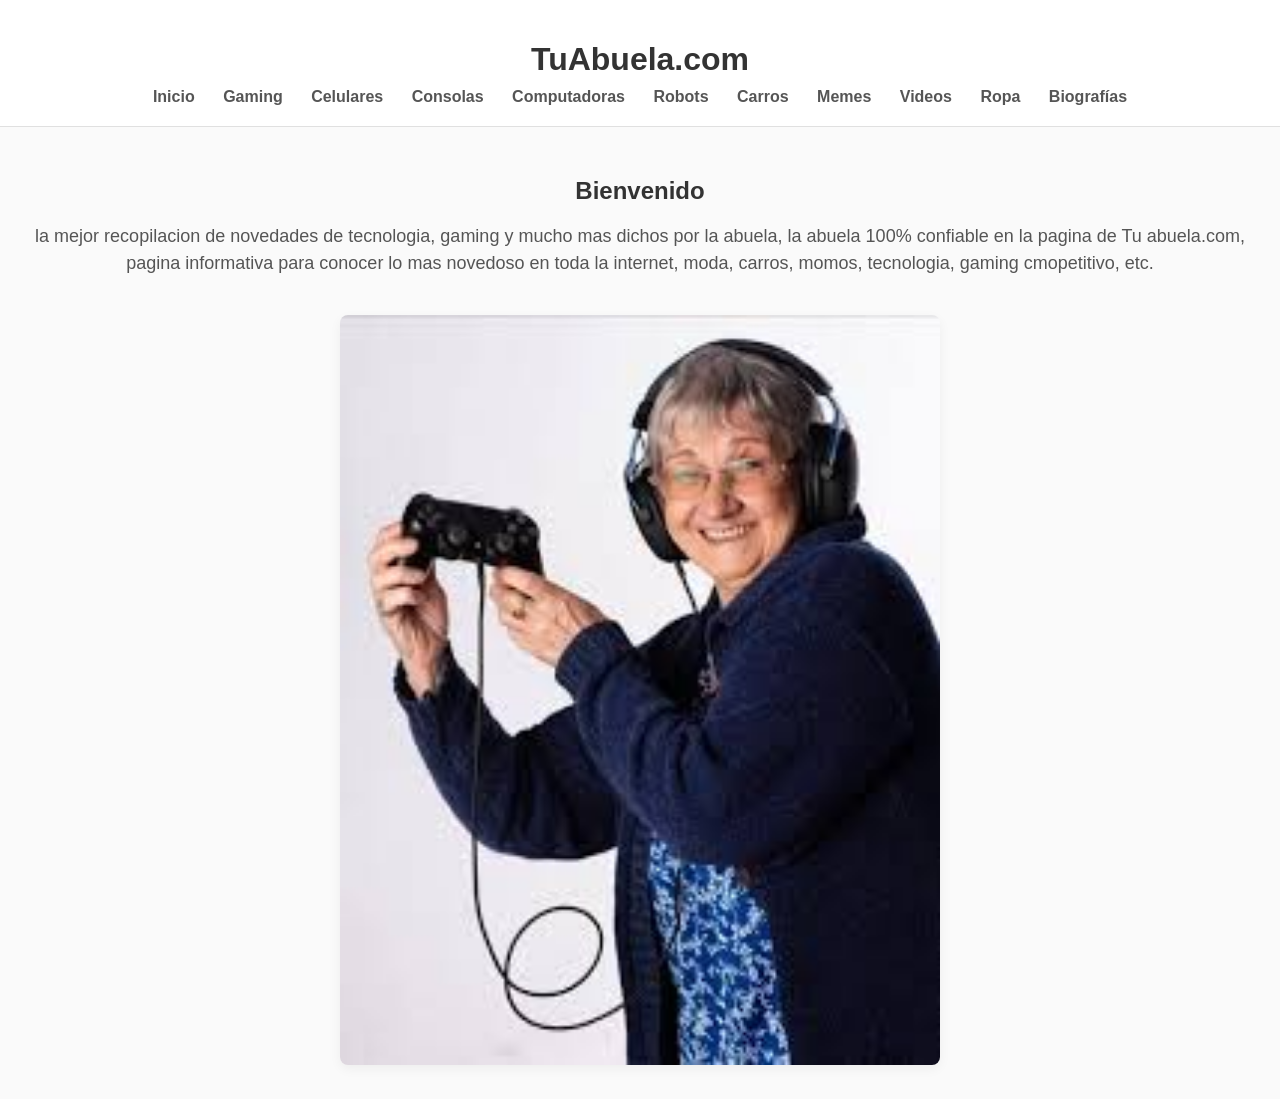
<file: index.html>
<!DOCTYPE html>
<html lang="es">
<head>
    <meta charset="UTF-8">
    <title>Inicio - TuAbuela.com</title>
    <link rel="stylesheet" href="estilos.css">
</head>
<body>
<header>
    <h1>TuAbuela.com</h1>
    <nav>
      <ul>
                <li><a href="index.html">Inicio</a></li>
                <li><a href="gaming.html">Gaming</a></li>
                <li><a href="celulares.html">Celulares</a></li>
                <li><a href="consolas.html">Consolas</a></li>
                <li><a href="computadoras.html">Computadoras</a></li>
                <li><a href="robots.html">Robots</a></li>
                <li><a href="carros.html">Carros</a></li>
                <li><a href="memes.html">Memes</a></li>
                <li><a href="videos.html">Videos</a></li>
                <li><a href="ropa.html">Ropa</a></li>
                <li><a href="biografias.html">Biografías</a></li>
            </ul>
    </nav>
</header>
<main>
    <h2>Bienvenido</h2>
    <p>la mejor recopilacion de novedades de tecnologia, gaming y mucho mas dichos por la abuela, la abuela 100% confiable en la pagina de Tu abuela.com, pagina informativa para conocer lo mas novedoso en toda la internet, moda, carros, momos, tecnologia, gaming cmopetitivo, etc.</p>
    <img src="img/banner.jpg" alt="Tecnología general">
</main>
</body>
</html>
</file>
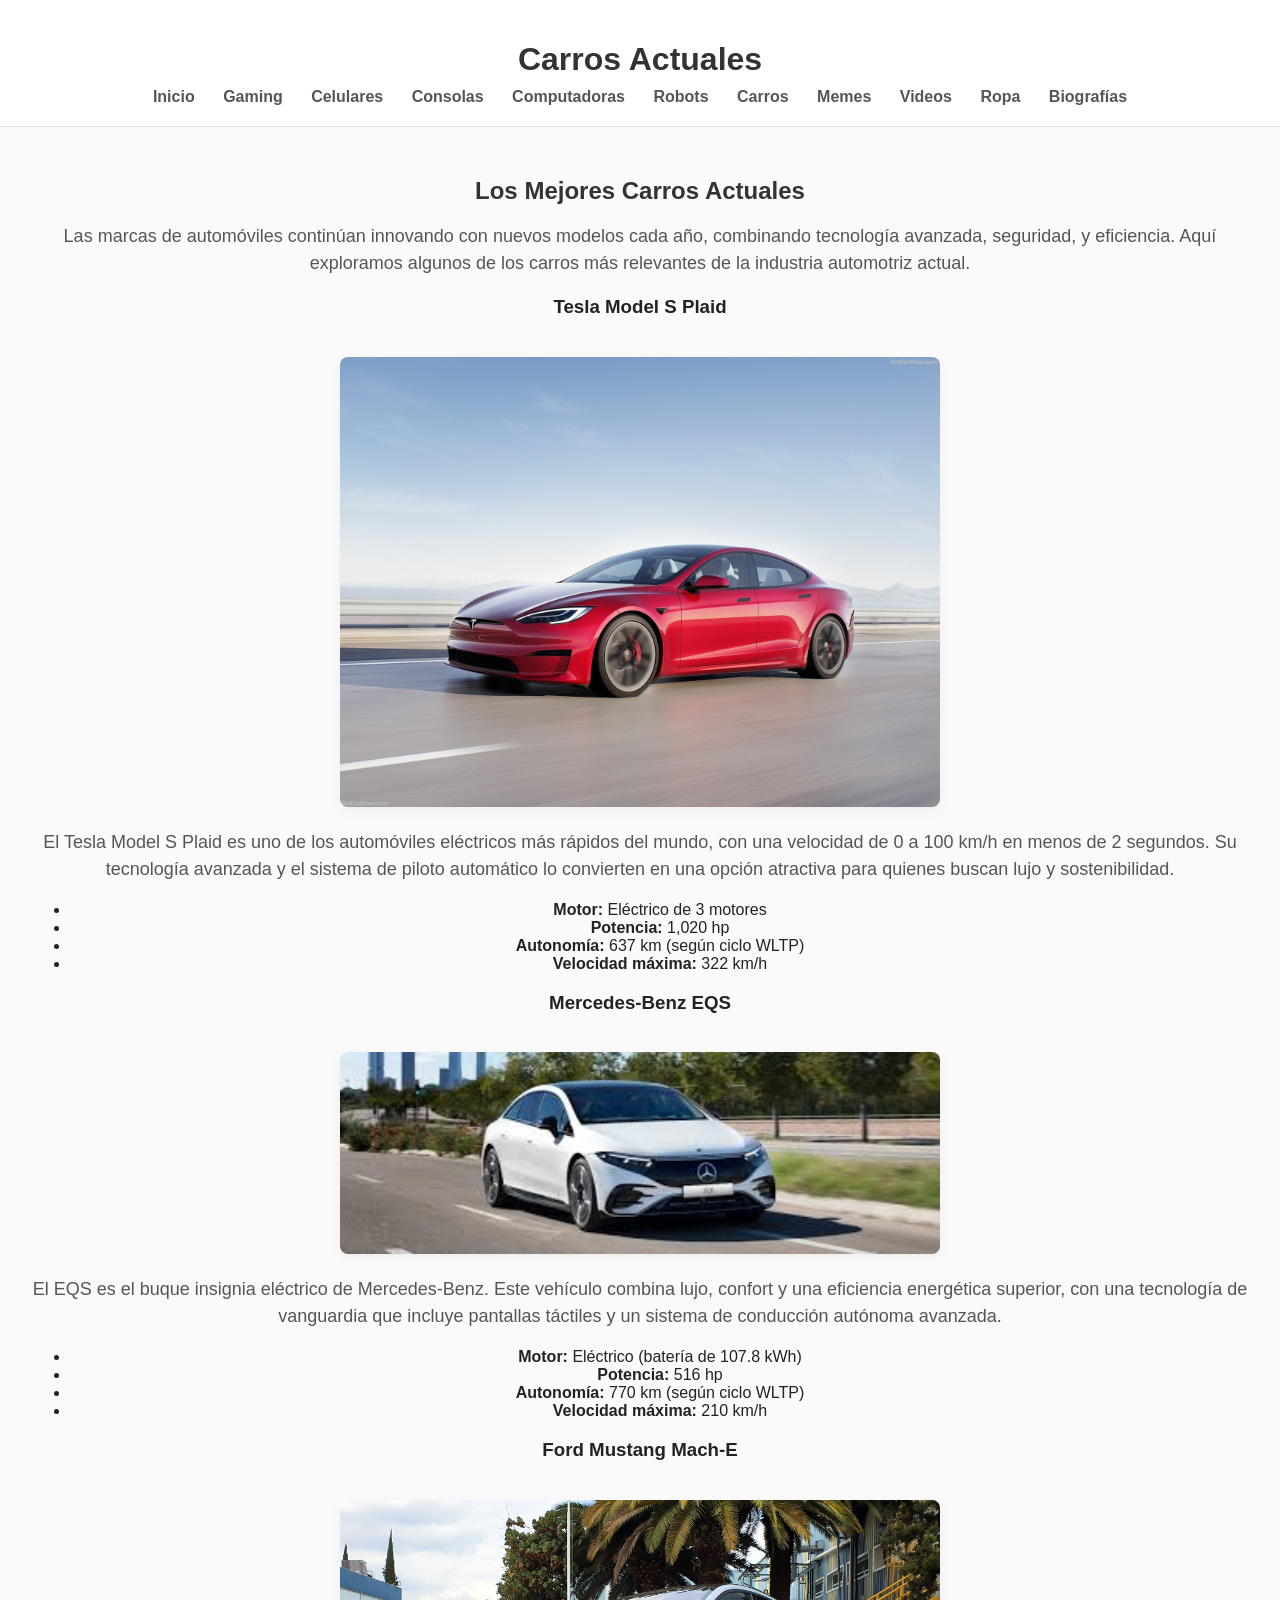
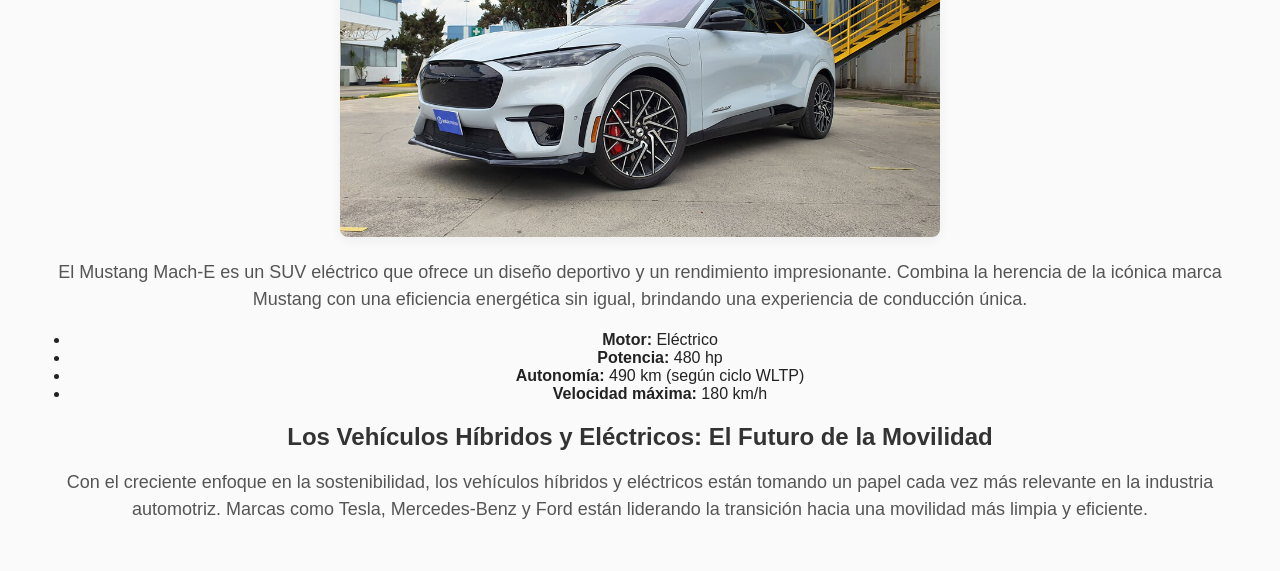
<file: carros.html>
<!DOCTYPE html>
<html lang="es">
<head>
    <meta charset="UTF-8">
    <meta name="viewport" content="width=device-width, initial-scale=1.0">
    <title>Carros Actuales</title>
    <link rel="stylesheet" href="estilos.css">
</head>
<body>
    <header>
        <h1>Carros Actuales</h1>
        <nav>
      <ul>
                <li><a href="index.html">Inicio</a></li>
                <li><a href="gaming.html">Gaming</a></li>
                <li><a href="celulares.html">Celulares</a></li>
                <li><a href="consolas.html">Consolas</a></li>
                <li><a href="computadoras.html">Computadoras</a></li>
                <li><a href="robots.html">Robots</a></li>
                <li><a href="carros.html">Carros</a></li>
                <li><a href="memes.html">Memes</a></li>
                <li><a href="videos.html">Videos</a></li>
                <li><a href="ropa.html">Ropa</a></li>
                            <li><a href="biografias.html">Biografías</a></li>
            </ul>
        </nav>
    </header>

    <main>
        <h2>Los Mejores Carros Actuales</h2>
        <p>Las marcas de automóviles continúan innovando con nuevos modelos cada año, combinando tecnología avanzada, seguridad, y eficiencia. Aquí exploramos algunos de los carros más relevantes de la industria automotriz actual.</p>
        
        <h3>Tesla Model S Plaid</h3>
        <img src="img/tesla_model_s_plaid.jpg" alt="Tesla Model S Plaid">
        <p>El Tesla Model S Plaid es uno de los automóviles eléctricos más rápidos del mundo, con una velocidad de 0 a 100 km/h en menos de 2 segundos. Su tecnología avanzada y el sistema de piloto automático lo convierten en una opción atractiva para quienes buscan lujo y sostenibilidad.</p>
        <ul>
            <li><b>Motor:</b> Eléctrico de 3 motores</li>
            <li><b>Potencia:</b> 1,020 hp</li>
            <li><b>Autonomía:</b> 637 km (según ciclo WLTP)</li>
            <li><b>Velocidad máxima:</b> 322 km/h</li>
        </ul>

        <h3>Mercedes-Benz EQS</h3>
        <img src="img/mercedes_eqs.jpg" alt="Mercedes-Benz EQS">
        <p>El EQS es el buque insignia eléctrico de Mercedes-Benz. Este vehículo combina lujo, confort y una eficiencia energética superior, con una tecnología de vanguardia que incluye pantallas táctiles y un sistema de conducción autónoma avanzada.</p>
        <ul>
            <li><b>Motor:</b> Eléctrico (batería de 107.8 kWh)</li>
            <li><b>Potencia:</b> 516 hp</li>
            <li><b>Autonomía:</b> 770 km (según ciclo WLTP)</li>
            <li><b>Velocidad máxima:</b> 210 km/h</li>
        </ul>

        <h3>Ford Mustang Mach-E</h3>
        <img src="img/ford_mustang_mach_e.jpg" alt="Ford Mustang Mach-E">
        <p>El Mustang Mach-E es un SUV eléctrico que ofrece un diseño deportivo y un rendimiento impresionante. Combina la herencia de la icónica marca Mustang con una eficiencia energética sin igual, brindando una experiencia de conducción única.</p>
        <ul>
            <li><b>Motor:</b> Eléctrico</li>
            <li><b>Potencia:</b> 480 hp</li>
            <li><b>Autonomía:</b> 490 km (según ciclo WLTP)</li>
            <li><b>Velocidad máxima:</b> 180 km/h</li>
        </ul>

        <h2>Los Vehículos Híbridos y Eléctricos: El Futuro de la Movilidad</h2>
        <p>Con el creciente enfoque en la sostenibilidad, los vehículos híbridos y eléctricos están tomando un papel cada vez más relevante en la industria automotriz. Marcas como Tesla, Mercedes-Benz y Ford están liderando la transición hacia una movilidad más limpia y eficiente.</p>
    </main>
</body>
</html>
</file>
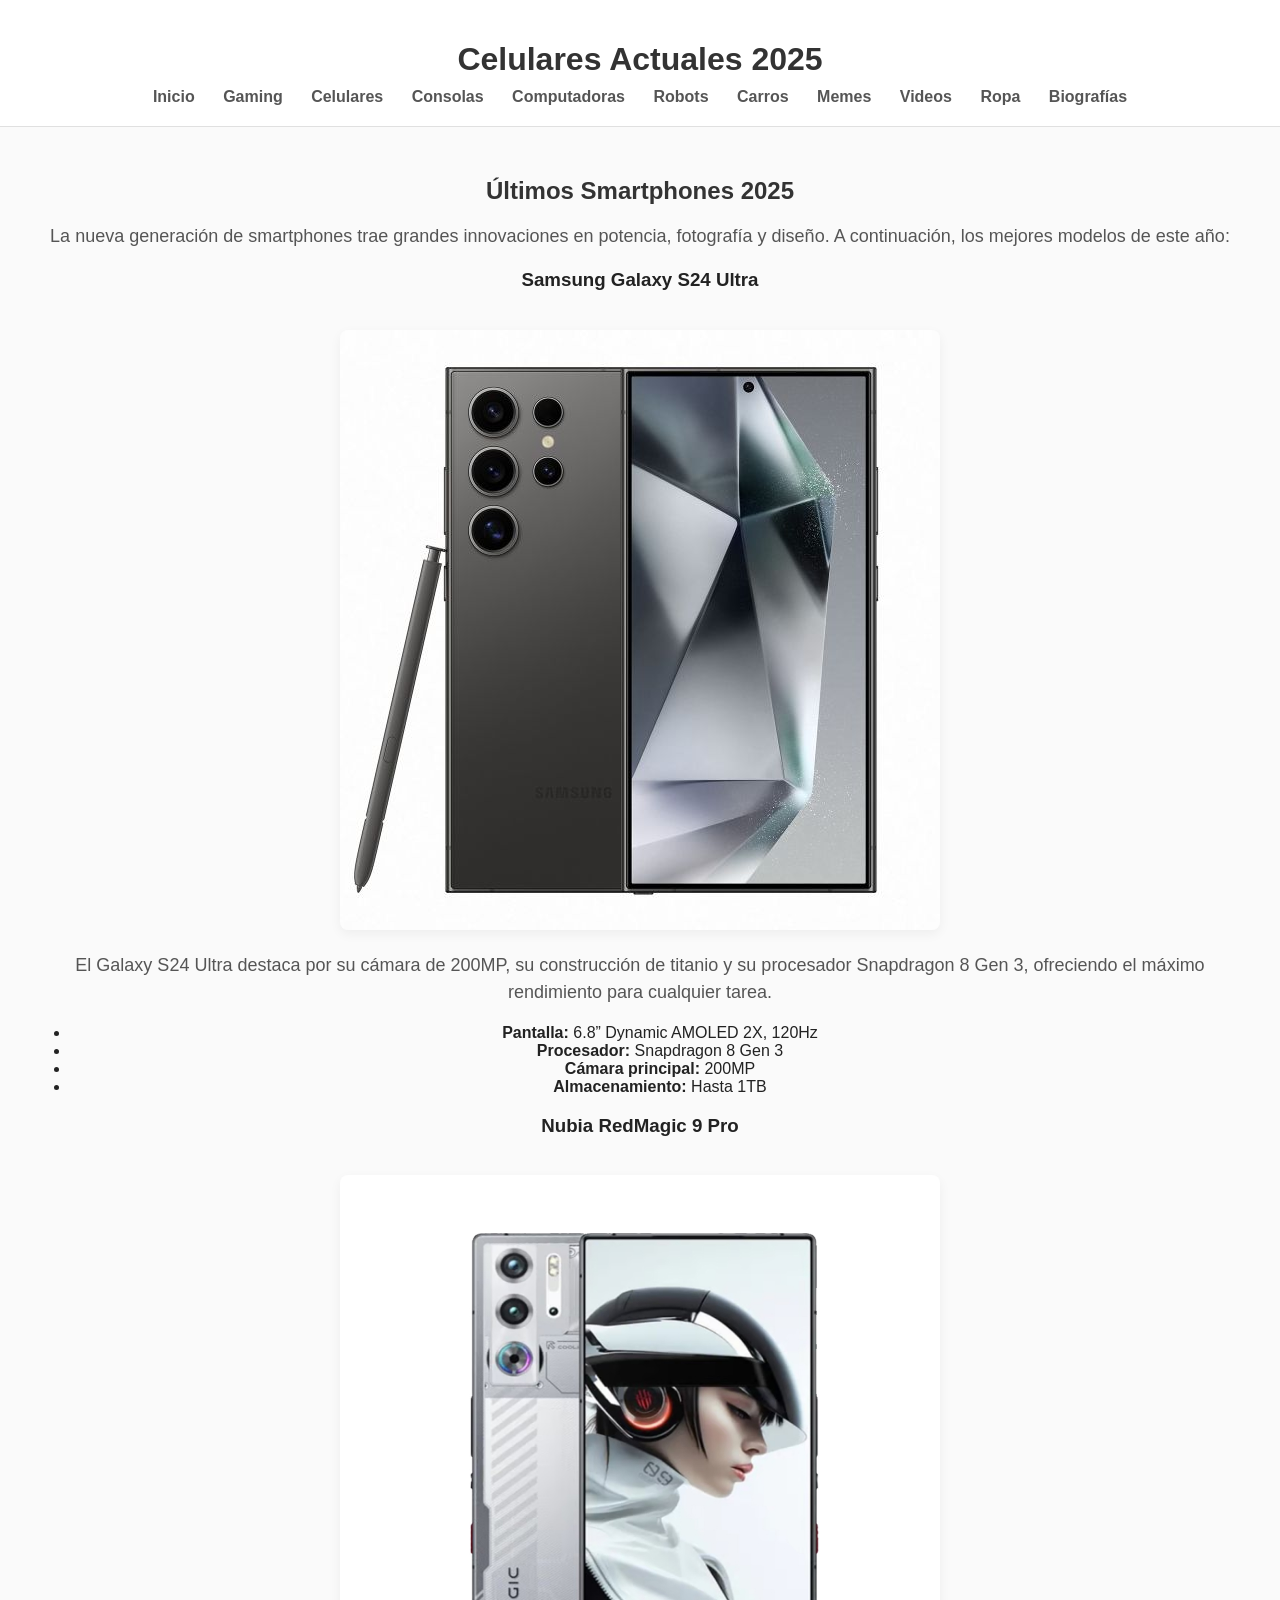
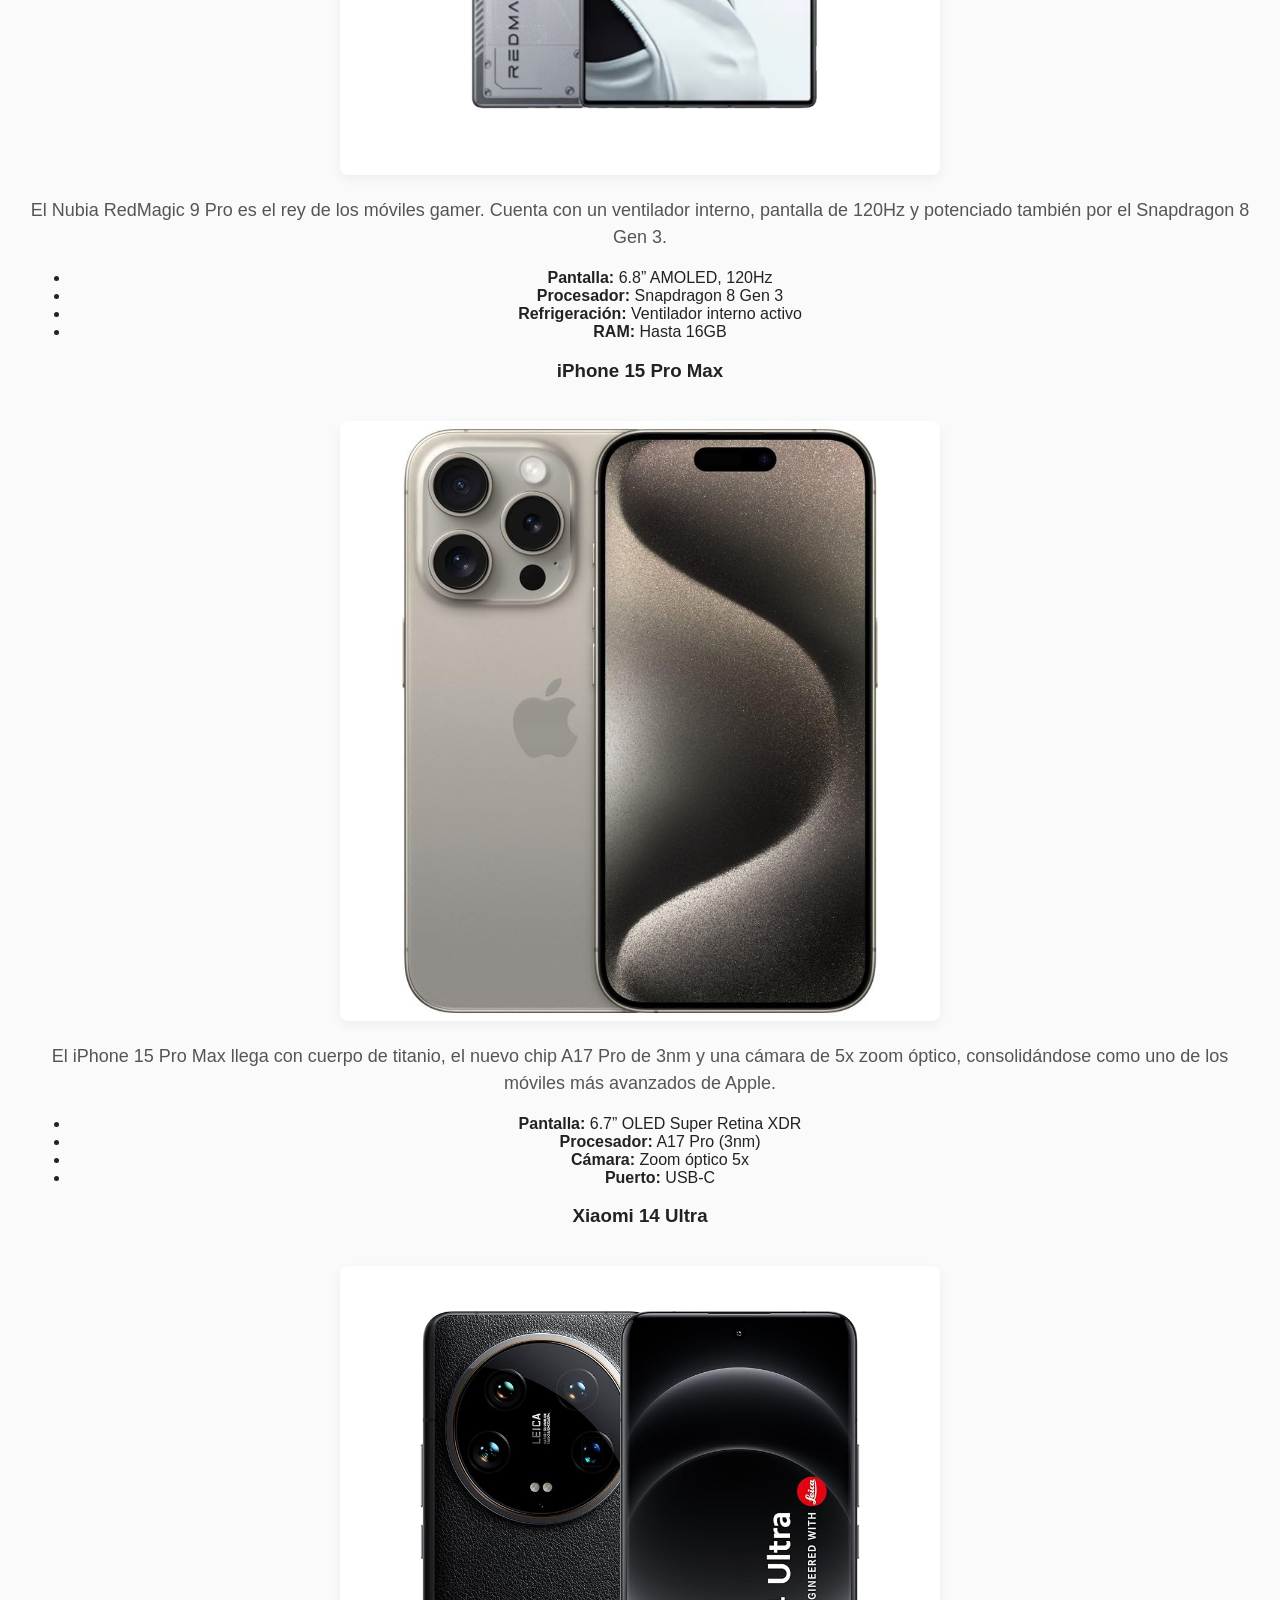
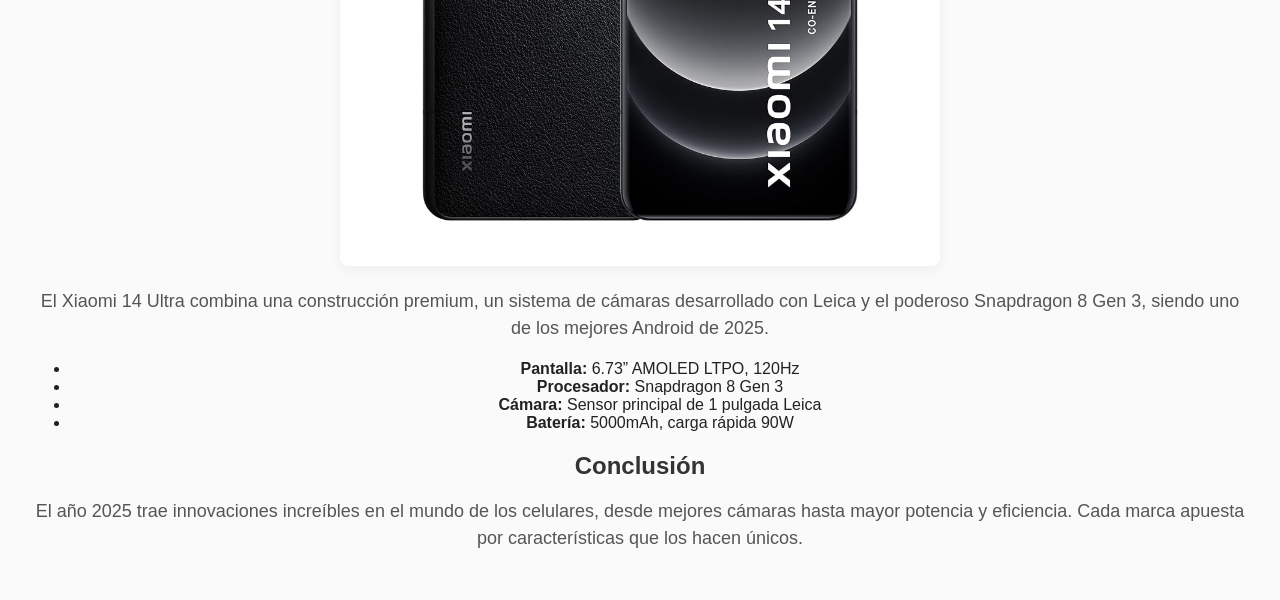
<file: celulares.html>
<!DOCTYPE html>
<html lang="es">
<head>
    <meta charset="UTF-8">
    <meta name="viewport" content="width=device-width, initial-scale=1.0">
    <title>Celulares Actuales 2025</title>
    <link rel="stylesheet" href="estilos.css">
</head>
<body>
    <header>
        <h1>Celulares Actuales 2025</h1>
        <nav>
            <ul>
                <li><a href="index.html">Inicio</a></li>
                <li><a href="gaming.html">Gaming</a></li>
                <li><a href="celulares.html">Celulares</a></li>
                <li><a href="consolas.html">Consolas</a></li>
                <li><a href="computadoras.html">Computadoras</a></li>
                <li><a href="robots.html">Robots</a></li>
                <li><a href="carros.html">Carros</a></li>
                <li><a href="memes.html">Memes</a></li>
                <li><a href="videos.html">Videos</a></li>
                <li><a href="ropa.html">Ropa</a></li>
                            <li><a href="biografias.html">Biografías</a></li>
            </ul>
        </nav>
    </header>

    <main>
        <h2>Últimos Smartphones 2025</h2>
        <p>La nueva generación de smartphones trae grandes innovaciones en potencia, fotografía y diseño. A continuación, los mejores modelos de este año:</p>

        <h3>Samsung Galaxy S24 Ultra</h3>
        <img src="img/galaxy_s24_ultra.jpg" alt="Samsung Galaxy S24 Ultra">
        <p>El Galaxy S24 Ultra destaca por su cámara de 200MP, su construcción de titanio y su procesador Snapdragon 8 Gen 3, ofreciendo el máximo rendimiento para cualquier tarea.</p>
        <ul>
            <li><b>Pantalla:</b> 6.8” Dynamic AMOLED 2X, 120Hz</li>
            <li><b>Procesador:</b> Snapdragon 8 Gen 3</li>
            <li><b>Cámara principal:</b> 200MP</li>
            <li><b>Almacenamiento:</b> Hasta 1TB</li>
        </ul>

        <h3>Nubia RedMagic 9 Pro</h3>
        <img src="img/redmagic_9_pro.jpg" alt="Nubia RedMagic 9 Pro">
        <p>El Nubia RedMagic 9 Pro es el rey de los móviles gamer. Cuenta con un ventilador interno, pantalla de 120Hz y potenciado también por el Snapdragon 8 Gen 3.</p>
        <ul>
            <li><b>Pantalla:</b> 6.8” AMOLED, 120Hz</li>
            <li><b>Procesador:</b> Snapdragon 8 Gen 3</li>
            <li><b>Refrigeración:</b> Ventilador interno activo</li>
            <li><b>RAM:</b> Hasta 16GB</li>
        </ul>

        <h3>iPhone 15 Pro Max</h3>
        <img src="img/iphone_15_pro_max.jpg" alt="iPhone 15 Pro Max">
        <p>El iPhone 15 Pro Max llega con cuerpo de titanio, el nuevo chip A17 Pro de 3nm y una cámara de 5x zoom óptico, consolidándose como uno de los móviles más avanzados de Apple.</p>
        <ul>
            <li><b>Pantalla:</b> 6.7” OLED Super Retina XDR</li>
            <li><b>Procesador:</b> A17 Pro (3nm)</li>
            <li><b>Cámara:</b> Zoom óptico 5x</li>
            <li><b>Puerto:</b> USB-C</li>
        </ul>

        <h3>Xiaomi 14 Ultra</h3>
        <img src="img/xiaomi_14_ultra.jpg" alt="Xiaomi 14 Ultra">
        <p>El Xiaomi 14 Ultra combina una construcción premium, un sistema de cámaras desarrollado con Leica y el poderoso Snapdragon 8 Gen 3, siendo uno de los mejores Android de 2025.</p>
        <ul>
            <li><b>Pantalla:</b> 6.73” AMOLED LTPO, 120Hz</li>
            <li><b>Procesador:</b> Snapdragon 8 Gen 3</li>
            <li><b>Cámara:</b> Sensor principal de 1 pulgada Leica</li>
            <li><b>Batería:</b> 5000mAh, carga rápida 90W</li>
        </ul>

        <h2>Conclusión</h2>
        <p>El año 2025 trae innovaciones increíbles en el mundo de los celulares, desde mejores cámaras hasta mayor potencia y eficiencia. Cada marca apuesta por características que los hacen únicos.</p>

    </main>
</body>
</html>
</file>
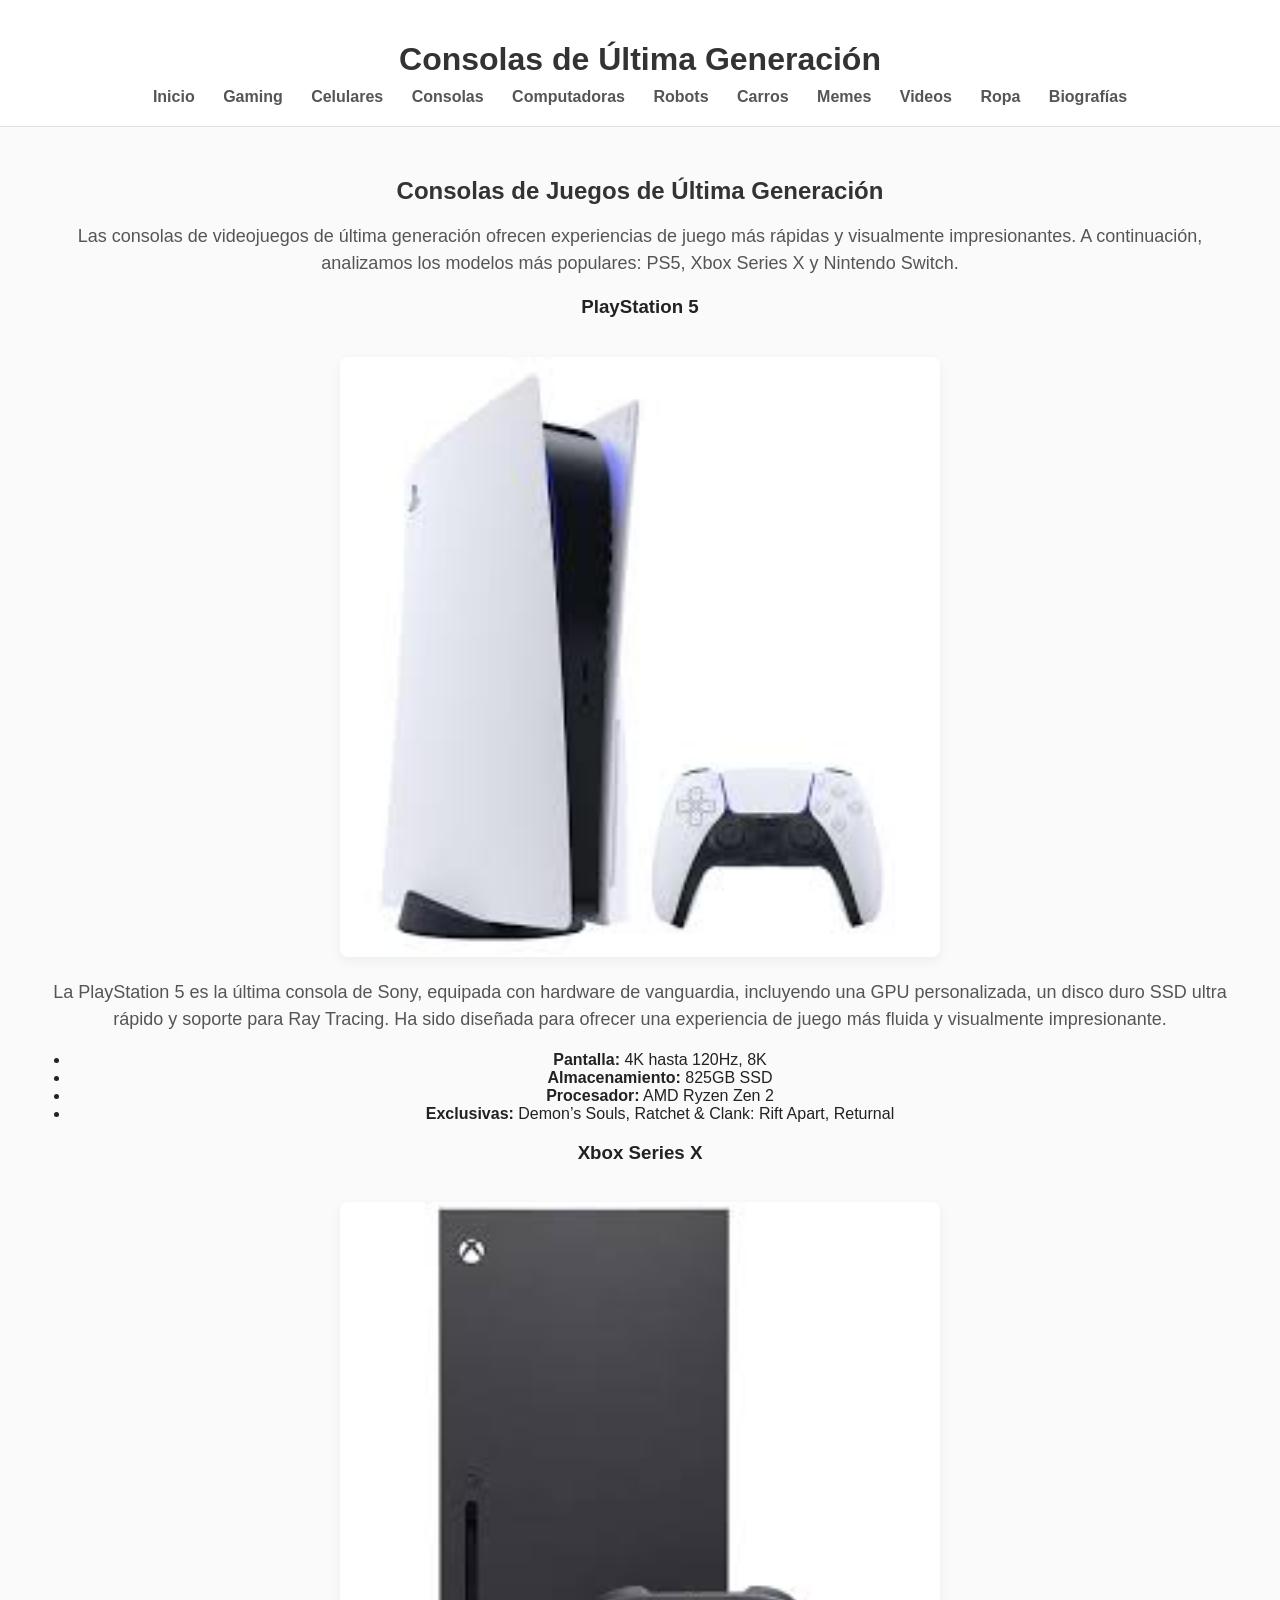
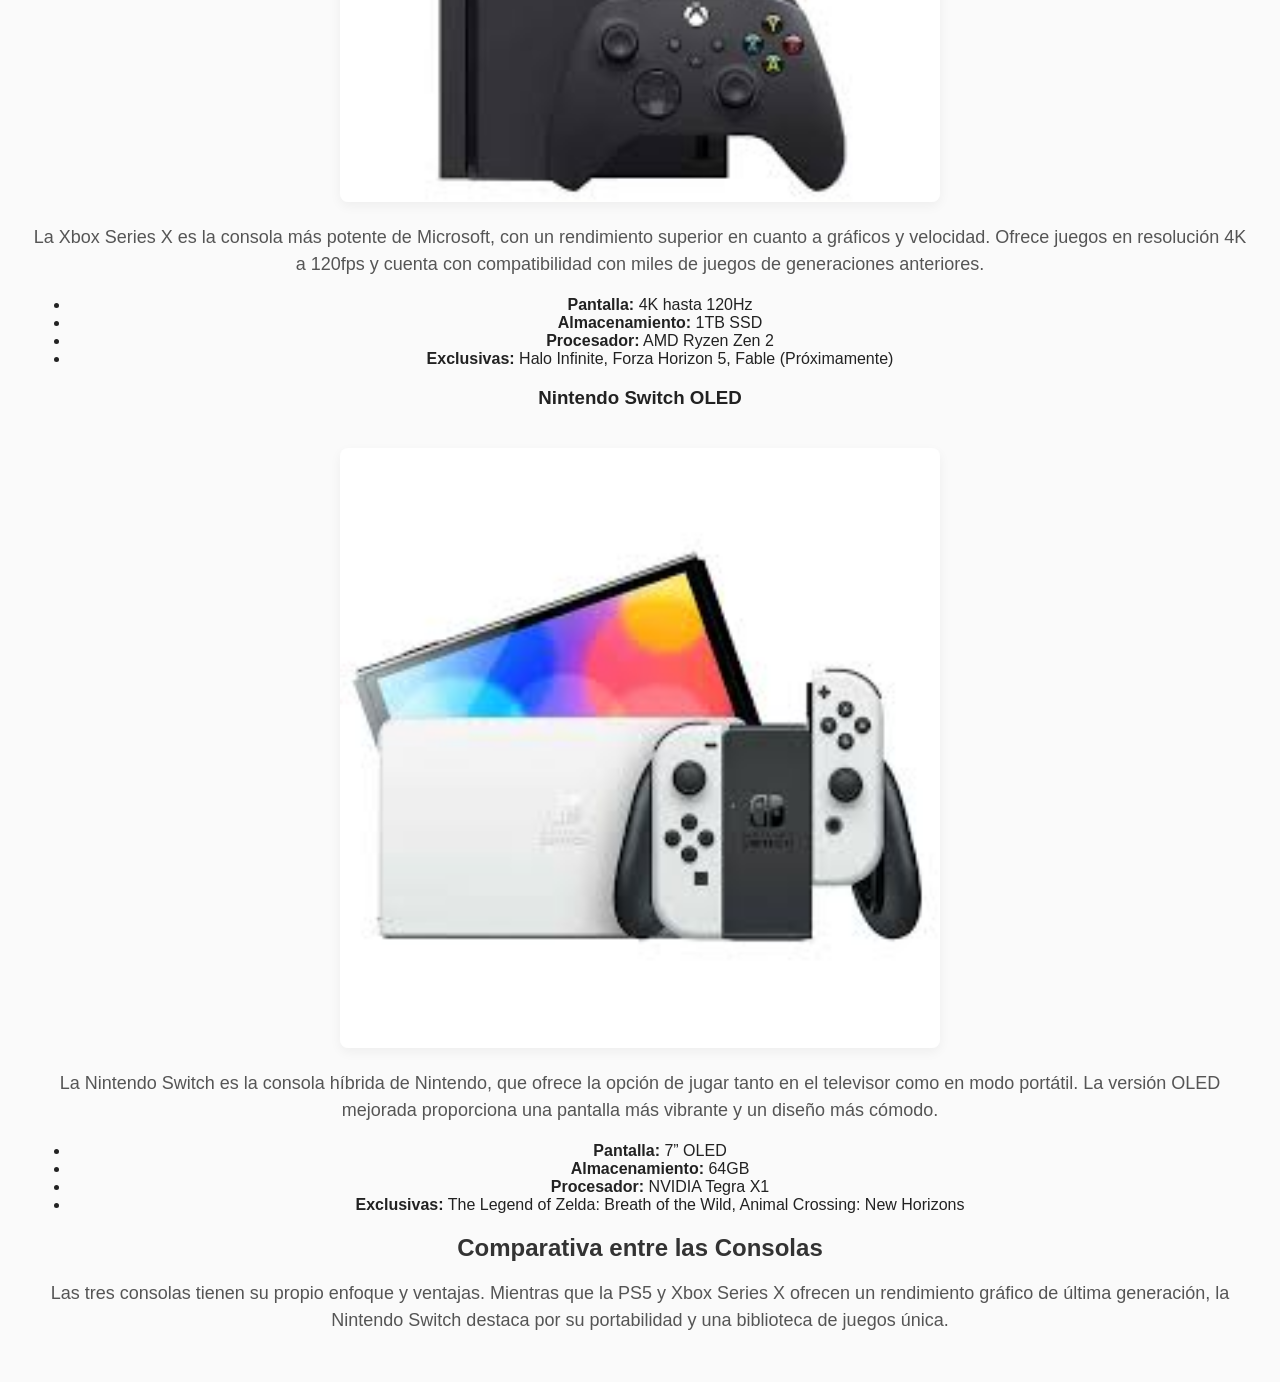
<file: consolas.html>
<!DOCTYPE html>
<html lang="es">
<head>
    <meta charset="UTF-8">
    <meta name="viewport" content="width=device-width, initial-scale=1.0">
    <title>Consolas de Última Generación</title>
    <link rel="stylesheet" href="estilos.css">
</head>
<body>
    <header>
        <h1>Consolas de Última Generación</h1>
        <nav>
      <ul>
                <li><a href="index.html">Inicio</a></li>
                <li><a href="gaming.html">Gaming</a></li>
                <li><a href="celulares.html">Celulares</a></li>
                <li><a href="consolas.html">Consolas</a></li>
                <li><a href="computadoras.html">Computadoras</a></li>
                <li><a href="robots.html">Robots</a></li>
                <li><a href="carros.html">Carros</a></li>
                <li><a href="memes.html">Memes</a></li>
                <li><a href="videos.html">Videos</a></li>
                <li><a href="ropa.html">Ropa</a></li>
                            <li><a href="biografias.html">Biografías</a></li>
            </ul>
        </nav>
    </header>

    <main>
        <h2>Consolas de Juegos de Última Generación</h2>
        <p>Las consolas de videojuegos de última generación ofrecen experiencias de juego más rápidas y visualmente impresionantes. A continuación, analizamos los modelos más populares: PS5, Xbox Series X y Nintendo Switch.</p>
        
        <h3>PlayStation 5</h3>
        <img src="img/ps5.jpg" alt="PlayStation 5">
        <p>La PlayStation 5 es la última consola de Sony, equipada con hardware de vanguardia, incluyendo una GPU personalizada, un disco duro SSD ultra rápido y soporte para Ray Tracing. Ha sido diseñada para ofrecer una experiencia de juego más fluida y visualmente impresionante.</p>
        <ul>
            <li><b>Pantalla:</b> 4K hasta 120Hz, 8K</li>
            <li><b>Almacenamiento:</b> 825GB SSD</li>
            <li><b>Procesador:</b> AMD Ryzen Zen 2</li>
            <li><b>Exclusivas:</b> Demon’s Souls, Ratchet & Clank: Rift Apart, Returnal</li>
        </ul>

        <h3>Xbox Series X</h3>
        <img src="img/xbox_series_x.jpg" alt="Xbox Series X">
        <p>La Xbox Series X es la consola más potente de Microsoft, con un rendimiento superior en cuanto a gráficos y velocidad. Ofrece juegos en resolución 4K a 120fps y cuenta con compatibilidad con miles de juegos de generaciones anteriores.</p>
        <ul>
            <li><b>Pantalla:</b> 4K hasta 120Hz</li>
            <li><b>Almacenamiento:</b> 1TB SSD</li>
            <li><b>Procesador:</b> AMD Ryzen Zen 2</li>
            <li><b>Exclusivas:</b> Halo Infinite, Forza Horizon 5, Fable (Próximamente)</li>
        </ul>

        <h3>Nintendo Switch OLED</h3>
        <img src="img/switch_oled.jpg" alt="Nintendo Switch OLED">
        <p>La Nintendo Switch es la consola híbrida de Nintendo, que ofrece la opción de jugar tanto en el televisor como en modo portátil. La versión OLED mejorada proporciona una pantalla más vibrante y un diseño más cómodo.</p>
        <ul>
            <li><b>Pantalla:</b> 7” OLED</li>
            <li><b>Almacenamiento:</b> 64GB</li>
            <li><b>Procesador:</b> NVIDIA Tegra X1</li>
            <li><b>Exclusivas:</b> The Legend of Zelda: Breath of the Wild, Animal Crossing: New Horizons</li>
        </ul>

        <h2>Comparativa entre las Consolas</h2>
        <p>Las tres consolas tienen su propio enfoque y ventajas. Mientras que la PS5 y Xbox Series X ofrecen un rendimiento gráfico de última generación, la Nintendo Switch destaca por su portabilidad y una biblioteca de juegos única.</p>
    </main>
</body>
</html>
</file>
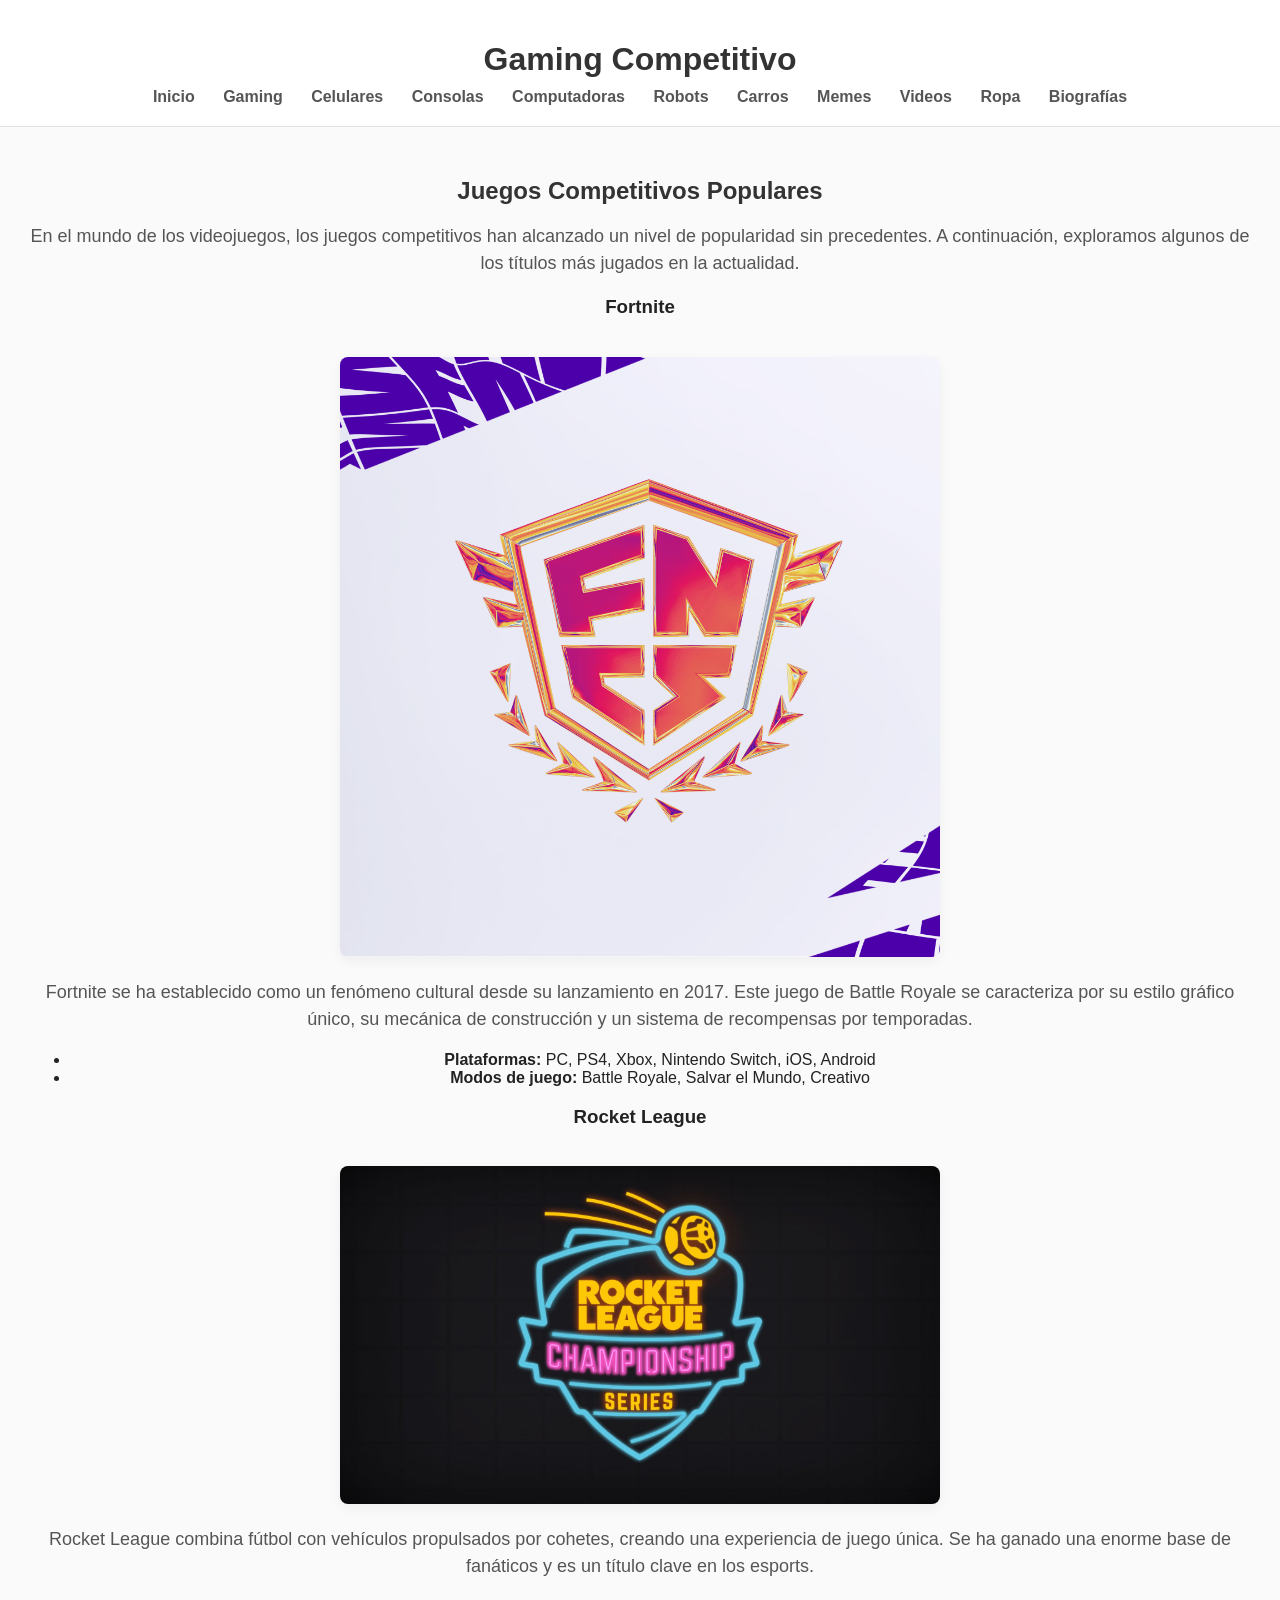
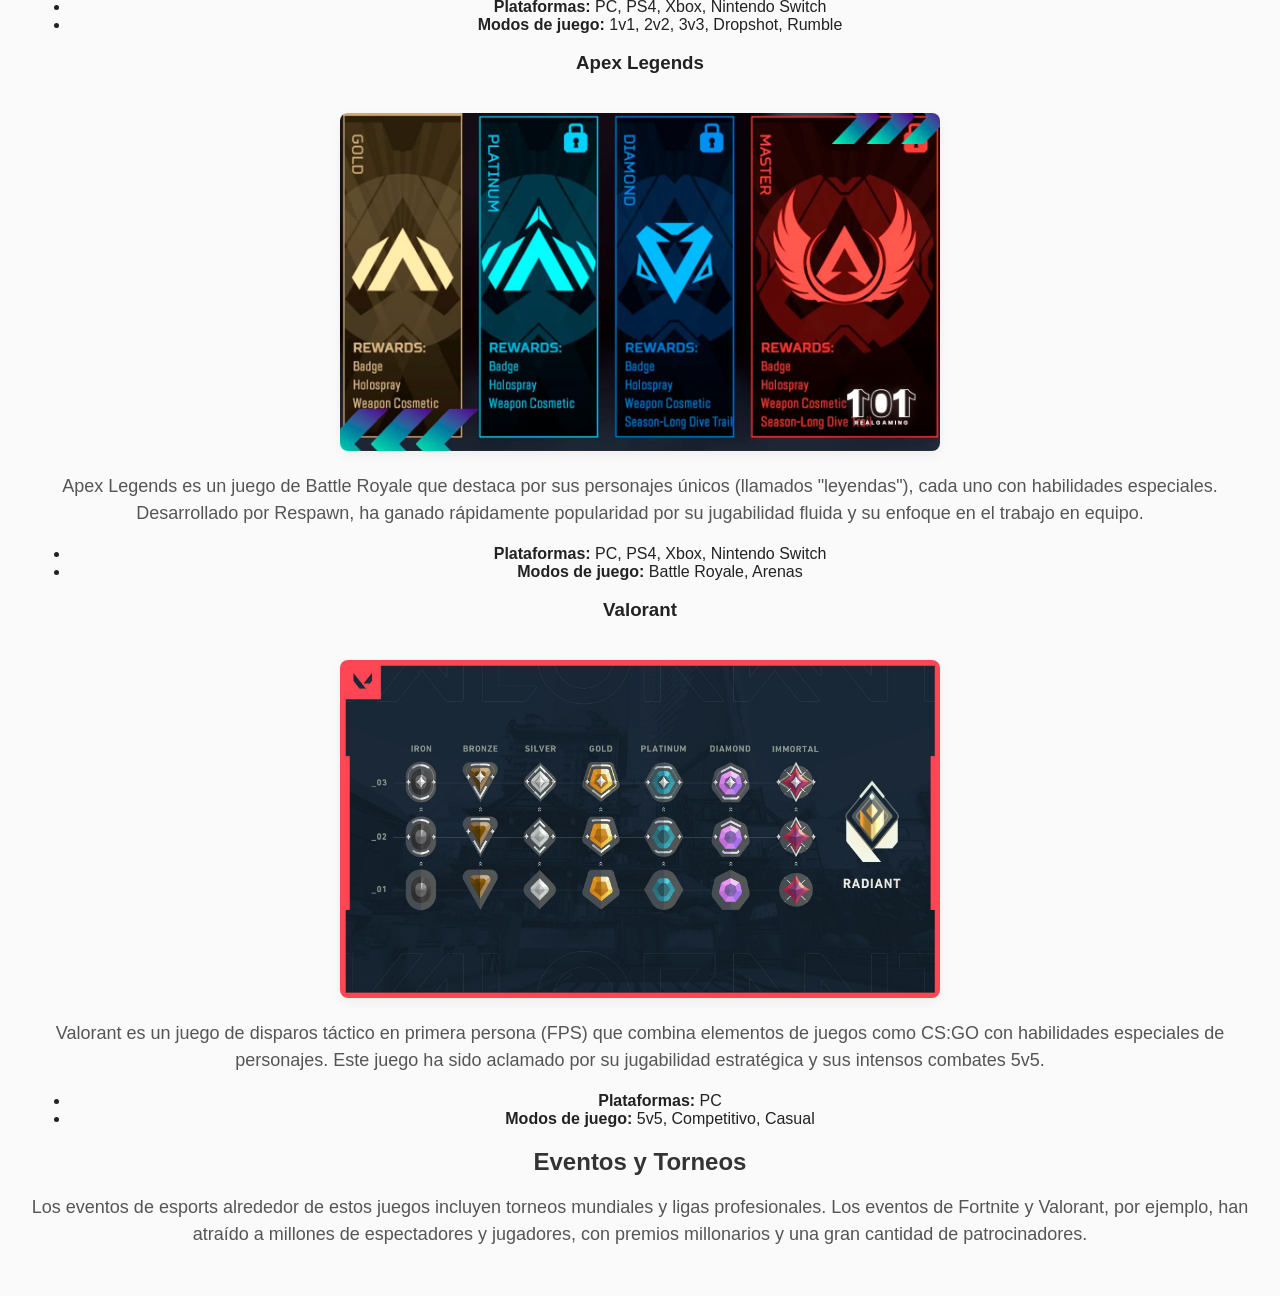
<file: gaming.html>
<!DOCTYPE html>
<html lang="es">
<head>
    <meta charset="UTF-8">
    <meta name="viewport" content="width=device-width, initial-scale=1.0">
    <title>Gaming Competitivo</title>
    <link rel="stylesheet" href="estilos.css">
</head>
<body>
    <header>
        <h1>Gaming Competitivo</h1>
        <nav>
      <ul>
                <li><a href="index.html">Inicio</a></li>
                <li><a href="gaming.html">Gaming</a></li>
                <li><a href="celulares.html">Celulares</a></li>
                <li><a href="consolas.html">Consolas</a></li>
                <li><a href="computadoras.html">Computadoras</a></li>
                <li><a href="robots.html">Robots</a></li>
                <li><a href="carros.html">Carros</a></li>
                <li><a href="memes.html">Memes</a></li>
                <li><a href="videos.html">Videos</a></li>
                <li><a href="ropa.html">Ropa</a></li>
                            <li><a href="biografias.html">Biografías</a></li>
            </ul>
        </nav>
    </header>

    <main>
        <h2>Juegos Competitivos Populares</h2>
        <p>En el mundo de los videojuegos, los juegos competitivos han alcanzado un nivel de popularidad sin precedentes. A continuación, exploramos algunos de los títulos más jugados en la actualidad.</p>
        
        <h3>Fortnite</h3>
        <img src="img/fortnite.jpg" alt="Fortnite">
        <p>Fortnite se ha establecido como un fenómeno cultural desde su lanzamiento en 2017. Este juego de Battle Royale se caracteriza por su estilo gráfico único, su mecánica de construcción y un sistema de recompensas por temporadas.</p>
        <ul>
            <li><b>Plataformas:</b> PC, PS4, Xbox, Nintendo Switch, iOS, Android</li>
            <li><b>Modos de juego:</b> Battle Royale, Salvar el Mundo, Creativo</li>
        </ul>

        <h3>Rocket League</h3>
        <img src="img/rocket_league.jpg" alt="Rocket League">
        <p>Rocket League combina fútbol con vehículos propulsados por cohetes, creando una experiencia de juego única. Se ha ganado una enorme base de fanáticos y es un título clave en los esports.</p>
        <ul>
            <li><b>Plataformas:</b> PC, PS4, Xbox, Nintendo Switch</li>
            <li><b>Modos de juego:</b> 1v1, 2v2, 3v3, Dropshot, Rumble</li>
        </ul>

        <h3>Apex Legends</h3>
        <img src="img/apex_legends.jpg" alt="Apex Legends">
        <p>Apex Legends es un juego de Battle Royale que destaca por sus personajes únicos (llamados "leyendas"), cada uno con habilidades especiales. Desarrollado por Respawn, ha ganado rápidamente popularidad por su jugabilidad fluida y su enfoque en el trabajo en equipo.</p>
        <ul>
            <li><b>Plataformas:</b> PC, PS4, Xbox, Nintendo Switch</li>
            <li><b>Modos de juego:</b> Battle Royale, Arenas</li>
        </ul>

        <h3>Valorant</h3>
        <img src="img/valorant.jpg" alt="Valorant">
        <p>Valorant es un juego de disparos táctico en primera persona (FPS) que combina elementos de juegos como CS:GO con habilidades especiales de personajes. Este juego ha sido aclamado por su jugabilidad estratégica y sus intensos combates 5v5.</p>
        <ul>
            <li><b>Plataformas:</b> PC</li>
            <li><b>Modos de juego:</b> 5v5, Competitivo, Casual</li>
        </ul>

        <h2>Eventos y Torneos</h2>
        <p>Los eventos de esports alrededor de estos juegos incluyen torneos mundiales y ligas profesionales. Los eventos de Fortnite y Valorant, por ejemplo, han atraído a millones de espectadores y jugadores, con premios millonarios y una gran cantidad de patrocinadores.</p>

    </main>
</body>
</html>
</file>
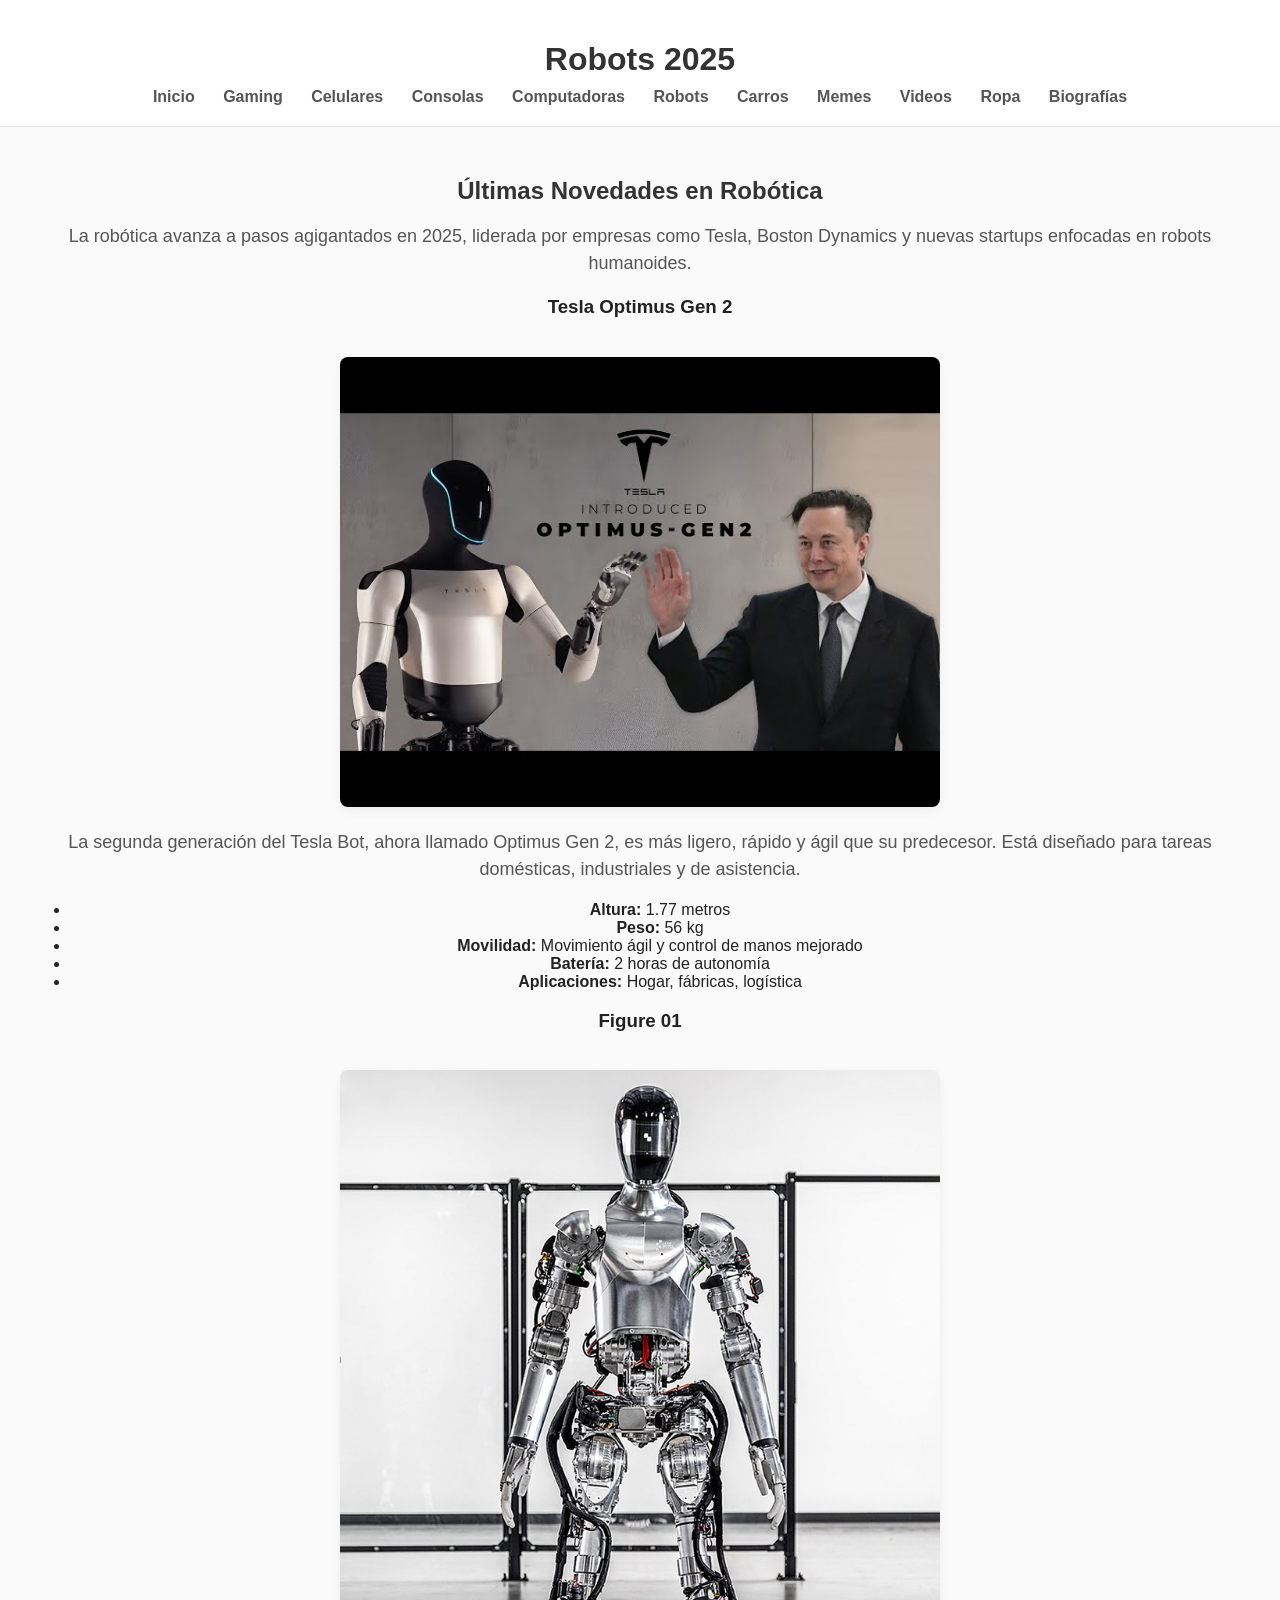
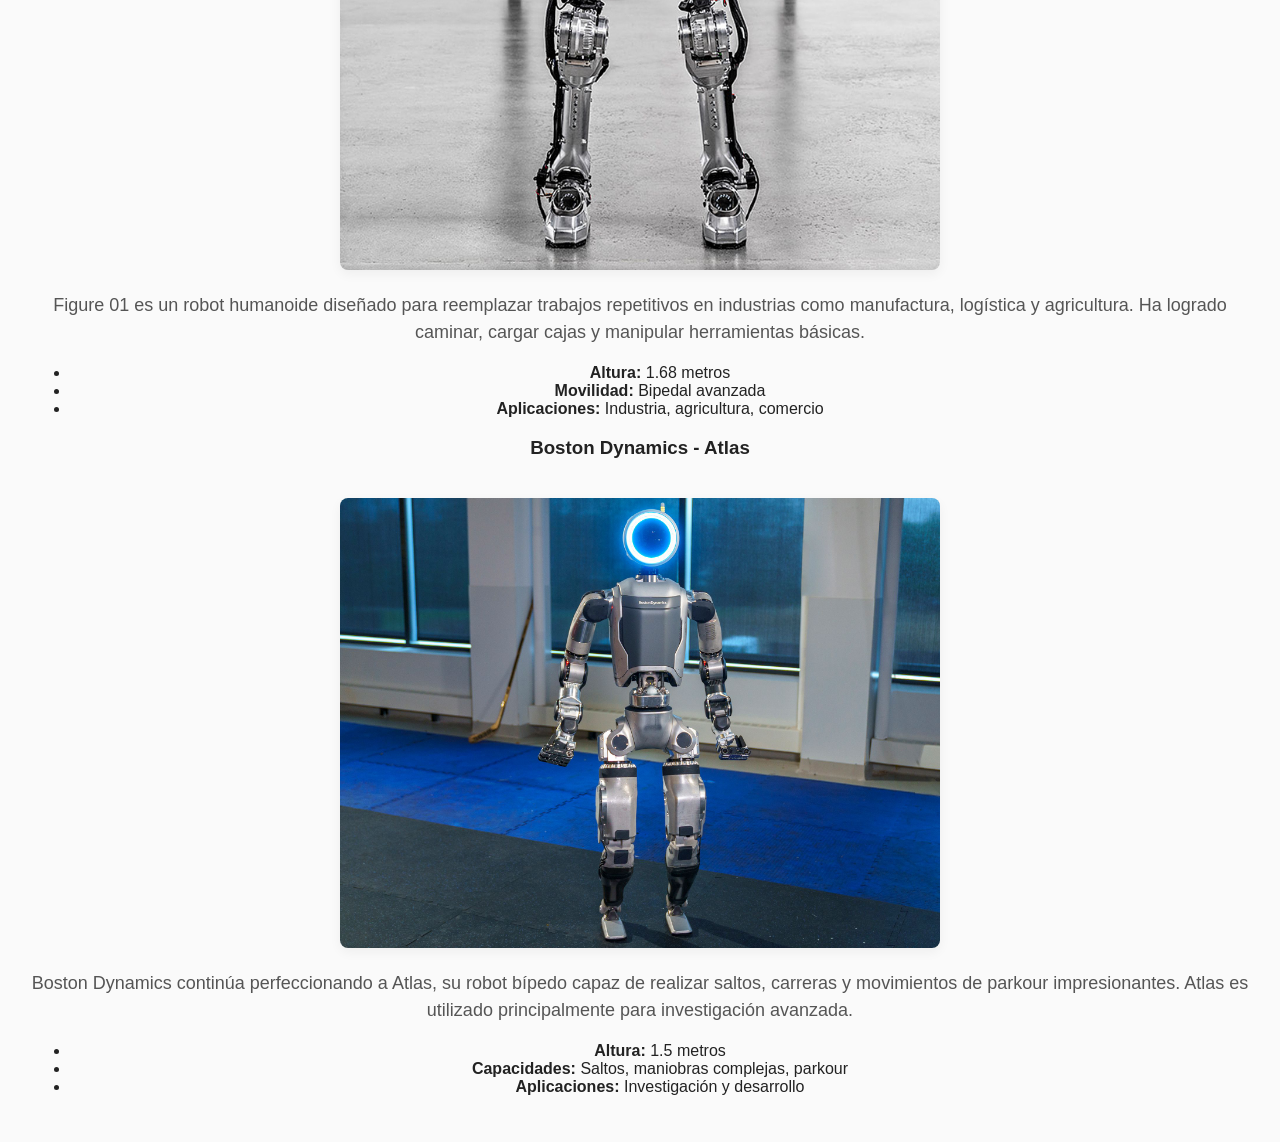
<file: robots.html>
<!DOCTYPE html>
<html lang="es">
<head>
    <meta charset="UTF-8">
    <meta name="viewport" content="width=device-width, initial-scale=1.0">
    <title>Robots 2025</title>
    <link rel="stylesheet" href="estilos.css">
</head>
<body>
    <header>
        <h1>Robots 2025</h1>
        <nav>
      <ul>
                <li><a href="index.html">Inicio</a></li>
                <li><a href="gaming.html">Gaming</a></li>
                <li><a href="celulares.html">Celulares</a></li>
                <li><a href="consolas.html">Consolas</a></li>
                <li><a href="computadoras.html">Computadoras</a></li>
                <li><a href="robots.html">Robots</a></li>
                <li><a href="carros.html">Carros</a></li>
                <li><a href="memes.html">Memes</a></li>
                <li><a href="videos.html">Videos</a></li>
                <li><a href="ropa.html">Ropa</a></li>
                            <li><a href="biografias.html">Biografías</a></li>
            </ul>
        </nav>
    </header>

    <main>
        <h2>Últimas Novedades en Robótica</h2>
        <p>La robótica avanza a pasos agigantados en 2025, liderada por empresas como Tesla, Boston Dynamics y nuevas startups enfocadas en robots humanoides.</p>

        <h3>Tesla Optimus Gen 2</h3>
        <img src="img/tesla_optimus_gen2.jpg" alt="Tesla Optimus Gen 2">
        <p>La segunda generación del Tesla Bot, ahora llamado Optimus Gen 2, es más ligero, rápido y ágil que su predecesor. Está diseñado para tareas domésticas, industriales y de asistencia.</p>
        <ul>
            <li><b>Altura:</b> 1.77 metros</li>
            <li><b>Peso:</b> 56 kg</li>
            <li><b>Movilidad:</b> Movimiento ágil y control de manos mejorado</li>
            <li><b>Batería:</b> 2 horas de autonomía</li>
            <li><b>Aplicaciones:</b> Hogar, fábricas, logística</li>
        </ul>

        <h3>Figure 01</h3>
        <img src="img/figure_01.jpg" alt="Figure 01 Robot">
        <p>Figure 01 es un robot humanoide diseñado para reemplazar trabajos repetitivos en industrias como manufactura, logística y agricultura. Ha logrado caminar, cargar cajas y manipular herramientas básicas.</p>
        <ul>
            <li><b>Altura:</b> 1.68 metros</li>
            <li><b>Movilidad:</b> Bipedal avanzada</li>
            <li><b>Aplicaciones:</b> Industria, agricultura, comercio</li>
        </ul>

        <h3>Boston Dynamics - Atlas</h3>
        <img src="img/boston_atlas.jpg" alt="Boston Dynamics Atlas">
        <p>Boston Dynamics continúa perfeccionando a Atlas, su robot bípedo capaz de realizar saltos, carreras y movimientos de parkour impresionantes. Atlas es utilizado principalmente para investigación avanzada.</p>
        <ul>
            <li><b>Altura:</b> 1.5 metros</li>
            <li><b>Capacidades:</b> Saltos, maniobras complejas, parkour</li>
            <li><b>Aplicaciones:</b> Investigación y desarrollo</li>
        </ul>

    </main>
</body>
</html>
</file>
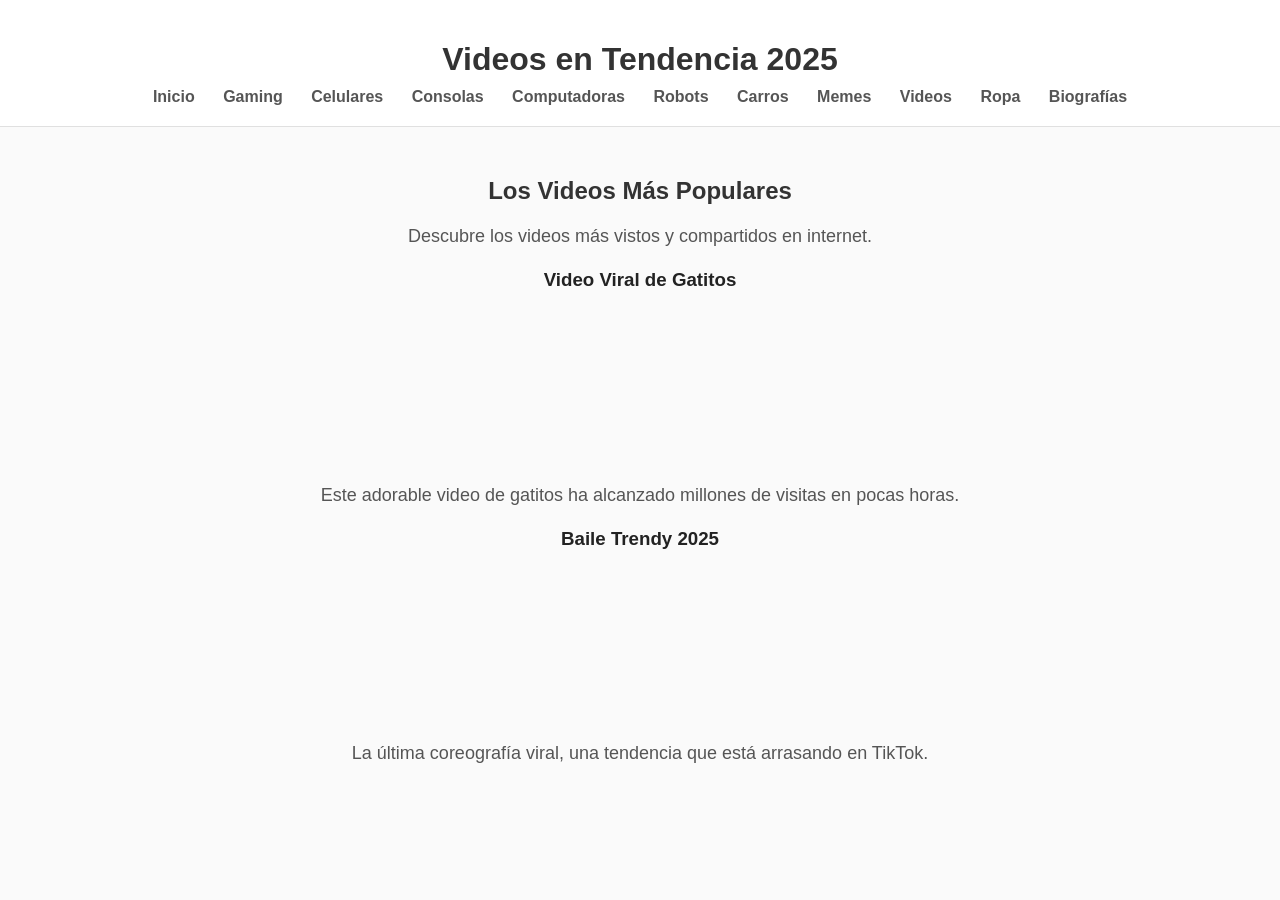
<file: videos.html>
<!DOCTYPE html>
<html lang="es">
<head>
    <meta charset="UTF-8">
    <meta name="viewport" content="width=device-width, initial-scale=1.0">
    <title>Videos en Tendencia</title>
    <link rel="stylesheet" href="estilos.css">
</head>
<body>
    <header>
        <h1>Videos en Tendencia 2025</h1>
        <nav>
      <ul>
                <li><a href="index.html">Inicio</a></li>
                <li><a href="gaming.html">Gaming</a></li>
                <li><a href="celulares.html">Celulares</a></li>
                <li><a href="consolas.html">Consolas</a></li>
                <li><a href="computadoras.html">Computadoras</a></li>
                <li><a href="robots.html">Robots</a></li>
                <li><a href="carros.html">Carros</a></li>
                <li><a href="memes.html">Memes</a></li>
                <li><a href="videos.html">Videos</a></li>
                <li><a href="ropa.html">Ropa</a></li>
                            <li><a href="biografias.html">Biografías</a></li>
            </ul>
        </nav>
    </header>

    <main>
        <h2>Los Videos Más Populares</h2>
        <p>Descubre los videos más vistos y compartidos en internet.</p>

        <h3>Video Viral de Gatitos</h3>
        <iframe src="https://www.youtube.com/embed/videovid1" frameborder="0" allow="accelerometer; autoplay; encrypted-media; gyroscope; picture-in-picture" allowfullscreen></iframe>
        <p>Este adorable video de gatitos ha alcanzado millones de visitas en pocas horas.</p>

        <h3>Baile Trendy 2025</h3>
        <iframe src="https://www.youtube.com/embed/videovid2" frameborder="0" allow="accelerometer; autoplay; encrypted-media; gyroscope; picture-in-picture" allowfullscreen></iframe>
        <p>La última coreografía viral, una tendencia que está arrasando en TikTok.</p>
    </main>
</body>
</html>
</file>
<file: estilos.css>
/* Estilo general - Modo claro */
body {
    font-family: 'Helvetica Neue', Arial, sans-serif;
    background-color: #fafafa;
    color: #222;
    margin: 0;
    padding: 0;
    transition: background-color 0.3s, color 0.3s;
}

header {
    background-color: #ffffff;
    border-bottom: 1px solid #e0e0e0;
    text-align: center;
    padding: 20px 0;
}

nav ul {
    list-style: none;
    margin: 0;
    padding: 0;
}

nav ul li {
    display: inline-block;
    margin: 0 12px;
}

nav ul li a {
    color: #555;
    text-decoration: none;
    font-weight: bold;
    font-size: 16px;
}

nav ul li a:hover {
    color: #000;
}

main {
    padding: 30px;
    text-align: center;
}

h1, h2 {
    color: #333;
    margin-bottom: 10px;
}

p {
    color: #555;
    font-size: 18px;
    line-height: 1.5;
}

img {
    width: 85%;
    max-width: 600px;
    border-radius: 8px;
    margin-top: 20px;
    box-shadow: 0px 4px 12px rgba(0, 0, 0, 0.05);
}

/* Modo oscuro */
body.dark-mode {
    background-color: #121212;
    color: #e0e0e0;
}

body.dark-mode header {
    background-color: #333;
    border-bottom: 1px solid #444;
}

body.dark-mode nav ul li a {
    color: #ddd;
}

body.dark-mode nav ul li a:hover {
    color: #fff;
}

body.dark-mode main {
    padding: 30px;
    text-align: center;
}

body.dark-mode h1, body.dark-mode h2 {
    color: #fff;
}

body.dark-mode p {
    color: #ccc;
}

body.dark-mode img {
    box-shadow: 0px 4px 12px rgba(255, 255, 255, 0.1);
}
</file>
